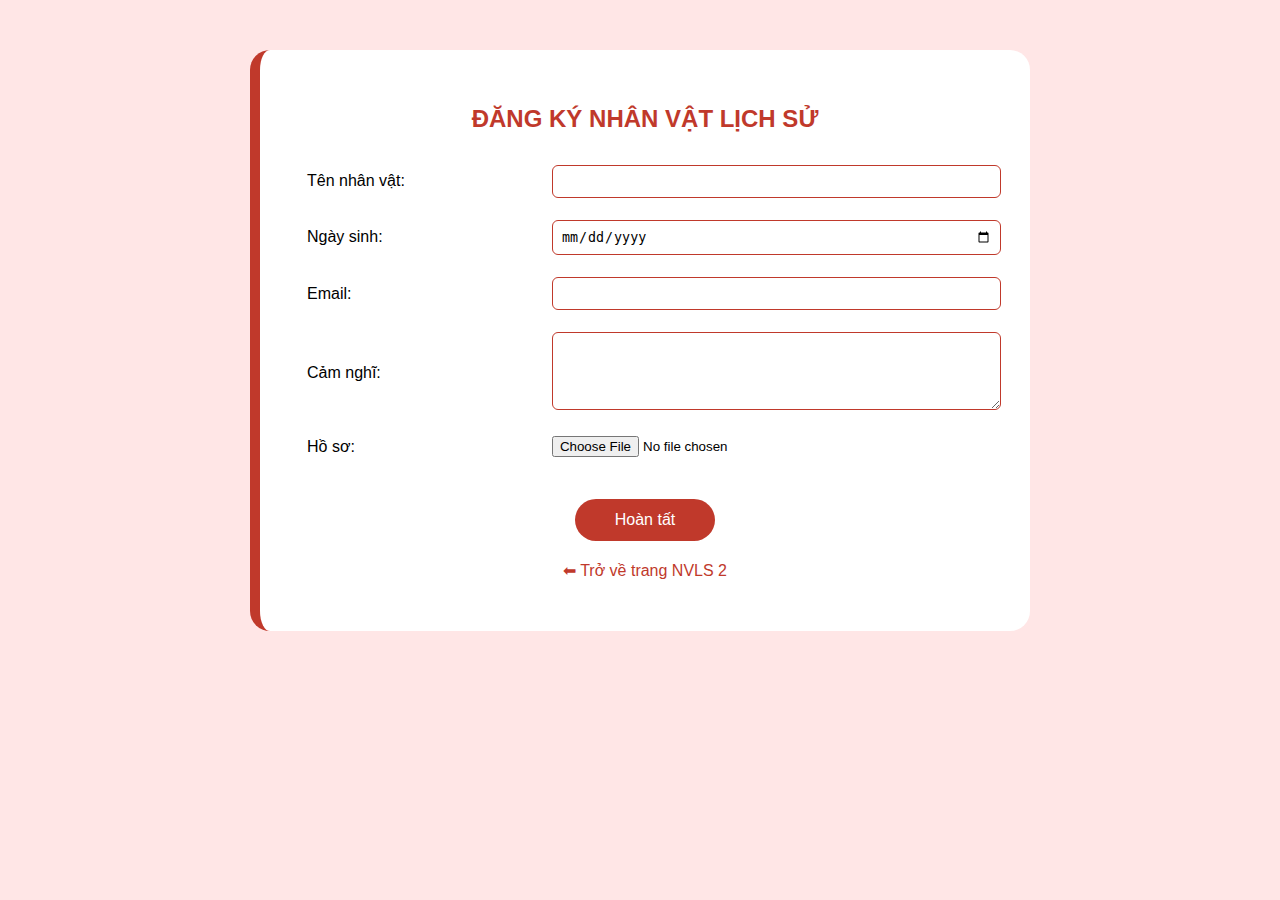
<file: bieu_mau.html>
<!DOCTYPE html>
<html lang="vi">
<head>
  <meta charset="UTF-8">
  <title>Đăng ký nhân vật lịch sử</title>
</head>

<body style="background:#ffe6e6; font-family: Verdana, sans-serif;">

  <form style="
    width:700px;
    margin:50px auto;
    background:#ffffff;
    padding:35px;
    border-radius:20px;
    border-left:10px solid #c0392b;
  ">

    <h2 style="text-align:center; color:#c0392b;">
      ĐĂNG KÝ NHÂN VẬT LỊCH SỬ
    </h2>

    <table width="100%" cellpadding="10">
      <tr>
        <td width="35%">Tên nhân vật:</td>
        <td>
          <input type="text" style="width:100%; padding:8px; border-radius:6px; border:1px solid #c0392b;">
        </td>
      </tr>

      <tr>
        <td>Ngày sinh:</td>
        <td>
          <input type="date" style="width:100%; padding:8px; border-radius:6px; border:1px solid #c0392b;">
        </td>
      </tr>

      <tr>
        <td>Email:</td>
        <td>
          <input type="email" style="width:100%; padding:8px; border-radius:6px; border:1px solid #c0392b;">
        </td>
      </tr>

      <tr>
        <td>Cảm nghĩ:</td>
        <td>
          <textarea rows="4" style="width:100%; padding:8px; border-radius:6px; border:1px solid #c0392b;"></textarea>
        </td>
      </tr>

      <tr>
        <td>Hồ sơ:</td>
        <td>
          <input type="file">
        </td>
      </tr>
    </table>

    <div style="text-align:center; margin-top:30px;">
      <button type="submit" style="
        background:#c0392b;
        color:white;
        border:none;
        padding:12px 40px;
        border-radius:25px;
        font-size:16px;
        cursor:pointer;
      ">
        Hoàn tất
      </button>
    </div>

    <p style="text-align:center; margin-top:20px;">
      <a href=".html" style="color:#c0392b; text-decoration:none;">
        ⬅ Trở về trang NVLS 2 
      </a>
    </p>

  </form>

</body>
</html>
</file>
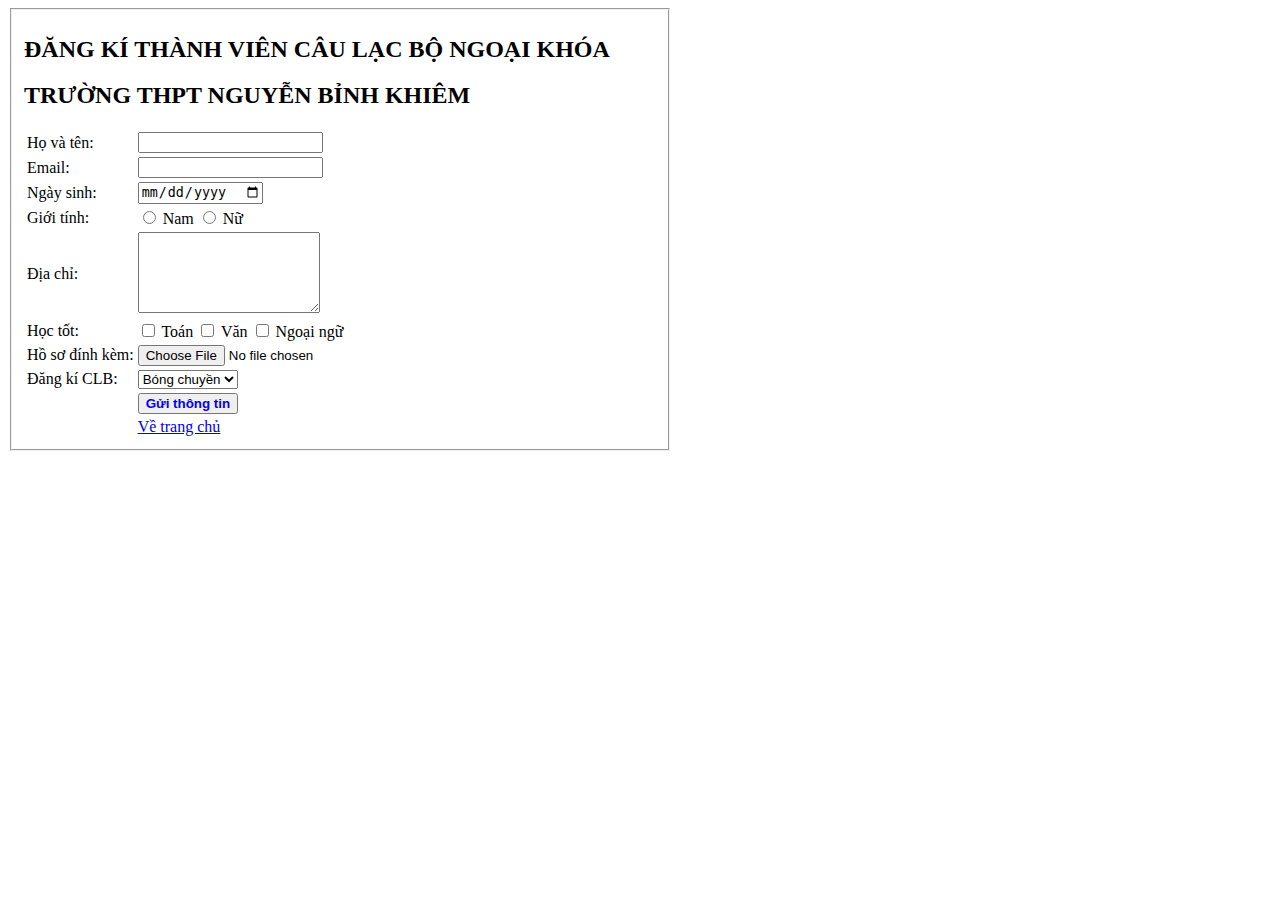
<file: dang_ki.html>
<!DOCTYPE html>
<html>
<head>
	<meta charset="utf-8">
	<meta name="viewport" content="width=device-width, initial-scale=1">
	<title></title>
</head>
<body>
	
<form>
	<fieldset style="width: 50%;">
		<h2>ĐĂNG KÍ THÀNH VIÊN CÂU LẠC BỘ NGOẠI KHÓA</h2>
		<h2>TRƯỜNG THPT NGUYỄN BỈNH KHIÊM</h2>
		<table>
			<tr>
				<td><label for="hoten">Họ và tên:</label></td>
				<td><input id="hoten" type="text"></td>
			</tr>
			<tr>
				<td><label for="email">Email:</label></td>
				<td><input id="email" type="email"></td>
			</tr>
			<tr>			
				<td><label for="ngaysinh">Ngày sinh:</label></td>
				<td><input id="ngaysinh" type="date"></td>
			</tr>
			<tr>
				<td><label>Giới tính:</label></td>
				<td>
				<input id="nam" type="radio" name="gioitinh" value="nam">
				<label for="nam">Nam</label>
				<input id="nu" type="radio" name="gioitinh" value="nu">
				<label for="nu">Nữ</label>
				</td>
			</tr>
			<tr>			
				<td><label for="diachi">Địa chỉ:</label></td>
				<td><textarea id="diachi" name="diachi" rows="5" cols="20">
					</textarea>
				</td>
			</tr>
				<td><label>Học tốt:</label></td>
				<td>
				<input type="checkbox" id="toan" name="monthi" value="toan">
				<label for="toan">Toán</label>
				<input type="checkbox" id="van" name="monthi" value="van">
				<label for="van">Văn</label>
				<input type="checkbox" id="ngoaingu" name="monthi" value="ngoaingu">
				<label for="ngoaingu">Ngoại ngữ</label></td>
			</tr>
			<tr>			
				<td><label for="hoso">Hồ sơ đính kèm:</label></td>
				<td><input id="hoso" type="file"></td>
			</tr>
			<tr>
				<td><label for="dk">Đăng kí CLB:</label></td>
				<td><select id="dk" name="dk">
					<option value="bc">Bóng chuyền</option>
					<option value="bd">Bóng đá</option>				
					<option value="br">Bóng rổ</option>
					<option value="bl">Bơi lội</option>
					<option value="cl">Cầu lông</option>
					<option value="vt">Võ thuật</option>				
					<option value="an">Âm nhạc</option>
					<option value="kv">Khiêu vũ</option>
					<option value="mt">Mĩ thuật</option>
					<option value="na">Nhiếp ảnh</option>
				</select>
				</td>
			</tr>
			<tr><td></td>
				<td ><button style="color: blue; font-weight: bold;" type="submit">Gửi thông tin</button></td>
			</tr>
			<tr><td></td>
				<td ><a href="index.html" class="link">Về trang chủ </a></td>
			</tr>
			
		</table>
	</fieldset>
</form>
</body>
</html>
</file>
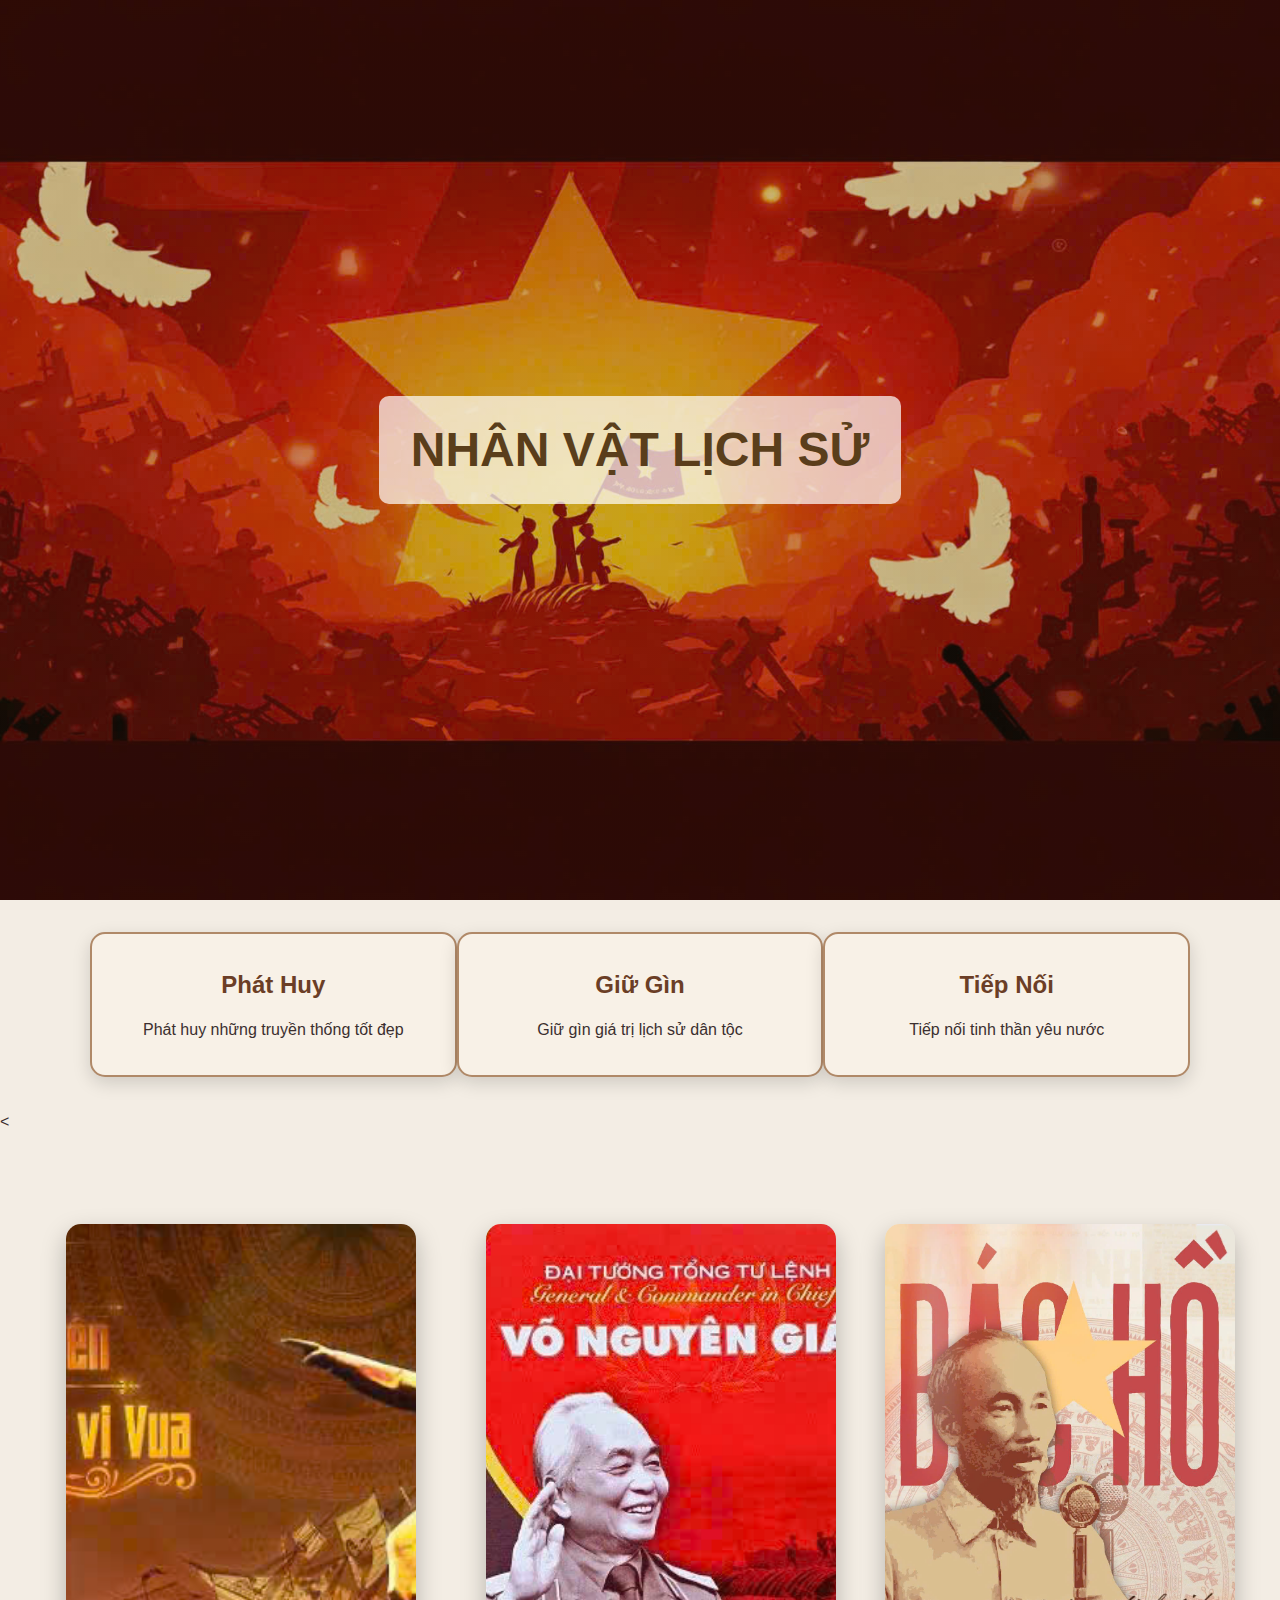
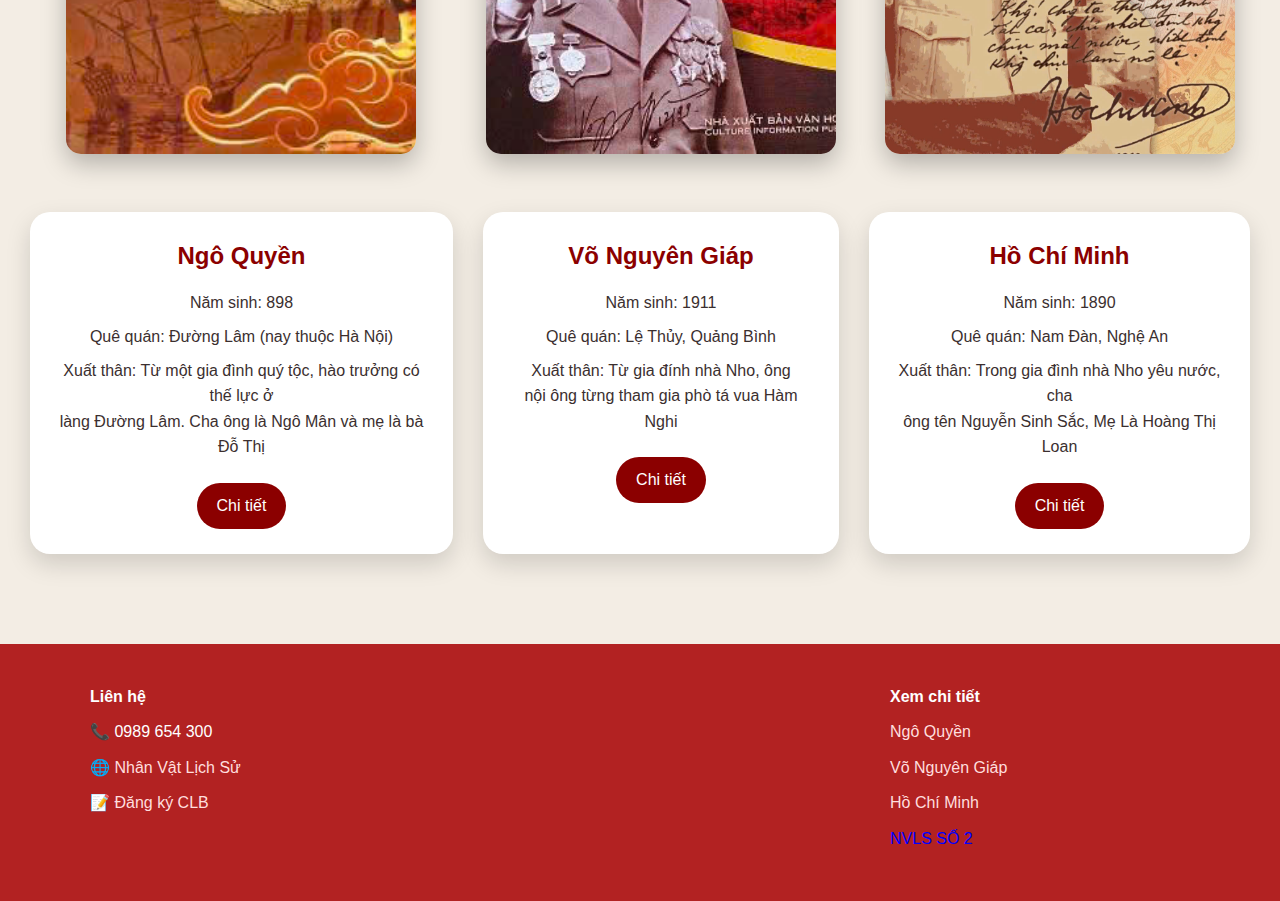
<file: indexnew.html>
<!DOCTYPE html>
<html lang="vi">
<head>
    <link rel="stylesheet" href="new.css">
    <meta charset="UTF-8">
    <meta name="viewport" content="width=device-width, initial-scale=1.0">
    <title>Nhân Vật Lịch Sử</title>
</head>
<body class="index-page">
<header>
    <div class="banner">
        <h1>NHÂN VẬT LỊCH SỬ</h1>
    </div>

    <div class="slogan">
        <div class="row">
            <div class="block_3" id="b3a">
                <h2>Phát Huy</h2>
                <p>Phát huy những truyền thống tốt đẹp</p>
            </div>
            <div class="block_3" id="b3b">
                <h2>Giữ Gìn</h2>
                <p>Giữ gìn giá trị lịch sử dân tộc</p>
            </div>
            <div class="block_3" id="b3c">
                <h2>Tiếp Nối</h2>
                <p>Tiếp nối tinh thần yêu nước</p>
            </div>
        </div>
    </div>
</header>
 <table> 
 	<tr> 
 	<	
 		<th>
 		 	<img src="anh/ngo_quyen.jpg" alt="Ngô Quyền" 
 			style="width: 400 px; height: 530px;border-radius: 15px; margin-bottom: 20px;" class="anh"> </th> 
 		<th> 
 			<img src="anh/giap.jpg" alt="Võ Nguyên Giáp"
 			style="width: 400 px; height: 530px;border-radius: 15px; margin-bottom: 20px;"class="anh">  </th>
 		<th>
 			<img src="anh/bh.jpg" alt="Hồ Chí Minh"
 			style="width: 400 px; height: 530px;border-radius: 15px; margin-bottom: 20px;"class="anh"> </th> 
 		
 	</tr>
 	<tr>
 		<td> 
 			<h3>Ngô Quyền</h3>
 			<ul>
                		<li>Năm sinh: 898</li>
                		<li>Quê quán: Đường Lâm (nay thuộc Hà Nội)</li>
                		<li>Xuất thân: Từ một gia đình quý tộc, hào trưởng có thế lực ở <br> làng Đường Lâm. Cha ông là Ngô Mân và mẹ là bà Đỗ Thị</li>
                		<a href="nq.html" class="btn">Chi tiết</a>
            		</ul>
            	</td>
            	<td>  
            		<h3>Võ Nguyên Giáp</h3>
            		<ul>
                		<li>Năm sinh: 1911</li>
                		<li>Quê quán: Lệ Thủy, Quảng Bình</li>
                		<li>Xuất thân: Từ gia đính nhà Nho, ông <br> nội ông từng tham gia phò tá vua Hàm Nghi</li>
                		<a href="vng.html" class="btn">Chi tiết</a>
            		</ul>
            	</td>
            	<td> 
            		<h3>Hồ Chí Minh</h3>
            		<ul>
                		<li>Năm sinh: 1890</li>
                		<li>Quê quán: Nam Đàn, Nghệ An</li>
                		<li>Xuất thân: Trong gia đình nhà Nho yêu nước, cha <br> ông tên Nguyễn Sinh Sắc, Mẹ Là Hoàng Thị Loan</li>
            			<a href="hcm.html" class="btn">Chi tiết</a>
            		</ul>







</table>
<footer>
    <div class="row">
        <div class="footer-col">
            <p><strong>Liên hệ</strong></p>
            <ul>
                <li>📞 0989 654 300</li>
                <li>🌐 <a href="index.html">Nhân Vật Lịch Sử</a></li>
                <li>📝 <a href="bieu_mau.html">Đăng ký CLB</a></li>
            </ul>
        </div>

        <div class="footer-col">
            <p><strong>Xem chi tiết</strong></p>
            <ul>

                <li><a href="nq.html">Ngô Quyền</a></li>
                <li><a href="vng.html">Võ Nguyên Giáp</a></li>
                <li><a href="hcm.html">Hồ Chí Minh</a></li>
                 <li><a href="indexnew.html"style= "color: blue">NVLS SỐ 2 </a></li>
                </a></li>
              
            </ul>
        </div>
    </div>
</footer>

</body>
</html>
</file>
<file: new.css>
/* RESET */
*{margin:0;padding:0;box-sizing:border-box}

body{
    font-family:Arial,Helvetica,sans-serif;
    line-height:1.6;
    background:#f3ede4;
    color:#3b2f2f;
}


.banner h1{
    font-size:3rem;
    background:rgba(255,255,255,.7);
    padding:1rem 2rem;
    border-radius:10px;
    color:#5a3e1b;
    display:inline-block;
}

.banner {
    background:
        linear-gradient(
            rgba(60, 40, 20, 0.25),
            rgba(60, 40, 20, 0.25)
        ),
        url("anh/ban.jpg") center center / cover no-repeat;

    height: 100vh;

    display: flex;
    align-items: center;
    justify-content: center;
}








/* SLOGAN + 3 Ô */
.slogan{;padding:2rem}
.row{
    display:flex;
    justify-content:space-between;
    max-width:1100px;
    margin:auto;
}
.block_3{
    width:33.33%;
    text-align:center;
    background:#f8f1e7;
    border:2px solid #b08968;
    border-radius:15px;
    padding:2rem 1rem;
    transition:.4s;
    cursor:pointer;
    box-shadow:0 6px 18px rgba(0,0,0,.15);
}
.block_3 h2{color:#6b3e26;margin-bottom:.8rem}
.block_3:hover{
    transform:translateY(-12px) scale(1.08);
    background:#fff3e0;
    border-color:red;
    color:red;
}
.block_3:hover h2{color:red}






/* ===== BẢNG NHÂN VẬT ===== */
table {
    width: 100%;
    margin: 60px auto;
    text-align: center;
    border-spacing: 30px;
}

table img.anh {
    width: 350px;
    height: 500px;
    object-fit: cover;
    border-radius: 15px;
    box-shadow: 0 10px 25px rgba(0,0,0,0.25);
    transition: transform 0.3s;
}

table img.anh:hover {
    transform: scale(1.05);
}

td {
    background: white;
    padding: 25px;
    border-radius: 20px;
    box-shadow: 0 10px 25px rgba(0,0,0,0.15);
    vertical-align: top;
}

h3 {
    color: #8b0000;
    font-size: 24px;
    margin-bottom: 15px;
}

ul {
    list-style: none;
}

ul li {
    margin-bottom: 8px;
}

/* ===== NÚT CHI TIẾT ===== */
.btn {
    display: inline-block;
    margin-top: 15px;
    padding: 10px 20px;
    background: #8b0000;
    color: white;
    text-decoration: none;
    border-radius: 25px;
    transition: background 0.3s, transform 0.3s;
}

.btn:hover {
    background: #b22222;
    transform: scale(1.1);
}

/* ===== FOOTER ===== */
footer {
   background: #b22222;
    color: white;
    padding: 40px 20px;
    margin-top: 60px;
}

.footer-col {background: #b22222;
    width: 300px;
}

footer ul {
    list-style: none;
}

footer li {
    margin: 10px 0;
}

footer a {
    color: #ffdede;
    text-decoration: none;
}

footer a:hover {
    text-decoration: underline;
}

/* ===== RESPONSIVE ===== */
@media (max-width: 900px) {
    table {
        border-spacing: 15px;
    }

    table img.anh {
        width: 280px;
        height: 400px;
    }
}
/* ============================= */
/* CHỈ LÀM ĐẸP TRANG CHI TIẾT */
/* (KHÔNG ẢNH HƯỞNG INDEXNEW) */
/* ============================= */

/* Khối nội dung chính 3 trang */
body > div[style*="width: 80%"] {
    background: #fffaf2 !important; /* trắng ngà – giấy cổ */
    box-shadow: 0 15px 35px rgba(0,0,0,0.18);
    border: 2px solid #d2b48c;
}

/* Ảnh trong trang chi tiết */
body > div[style*="width: 80%"] img {
    transition: transform 0.4s ease, box-shadow 0.4s ease;
}

body > div[style*="width: 80%"] img:hover {
    transform: scale(1.06);
    box-shadow: 0 20px 40px rgba(0,0,0,0.35);
}

/* Video */
body > div[style*="width: 80%"] video {
    box-shadow: 0 12px 30px rgba(0,0,0,0.25);
}

/* Tiêu đề trong trang chi tiết */
body > div[style*="width: 80%"] h1,
body > div[style*="width: 80%"] h2 {
    color: #7a3e1d;
}

/* Đoạn văn */
body > div[style*="width: 80%"] p {
    text-align: justify;
    line-height: 1.8;
}
/* ============================= */
/* CÂN BẰNG VIDEO & CHỮ */
/* CHỈ ÁP DỤNG 3 TRANG CHI TIẾT */
/* ============================= */

/* Bảng trong trang chi tiết */
body > div[style*="width: 80%"] table {
    width: 100%;
    border-spacing: 20px;
}

/* Hai cột video & chữ */
body > div[style*="width: 80%"] th {
    width: 50%;
    vertical-align: top; /* canh đều từ trên xuống */
}

/* Video */
body > div[style*="width: 80%"] video {
    width: 100%;
    max-width: 500px;
    height: auto;
    display: block;
    margin: 0 auto;
}
</file>
